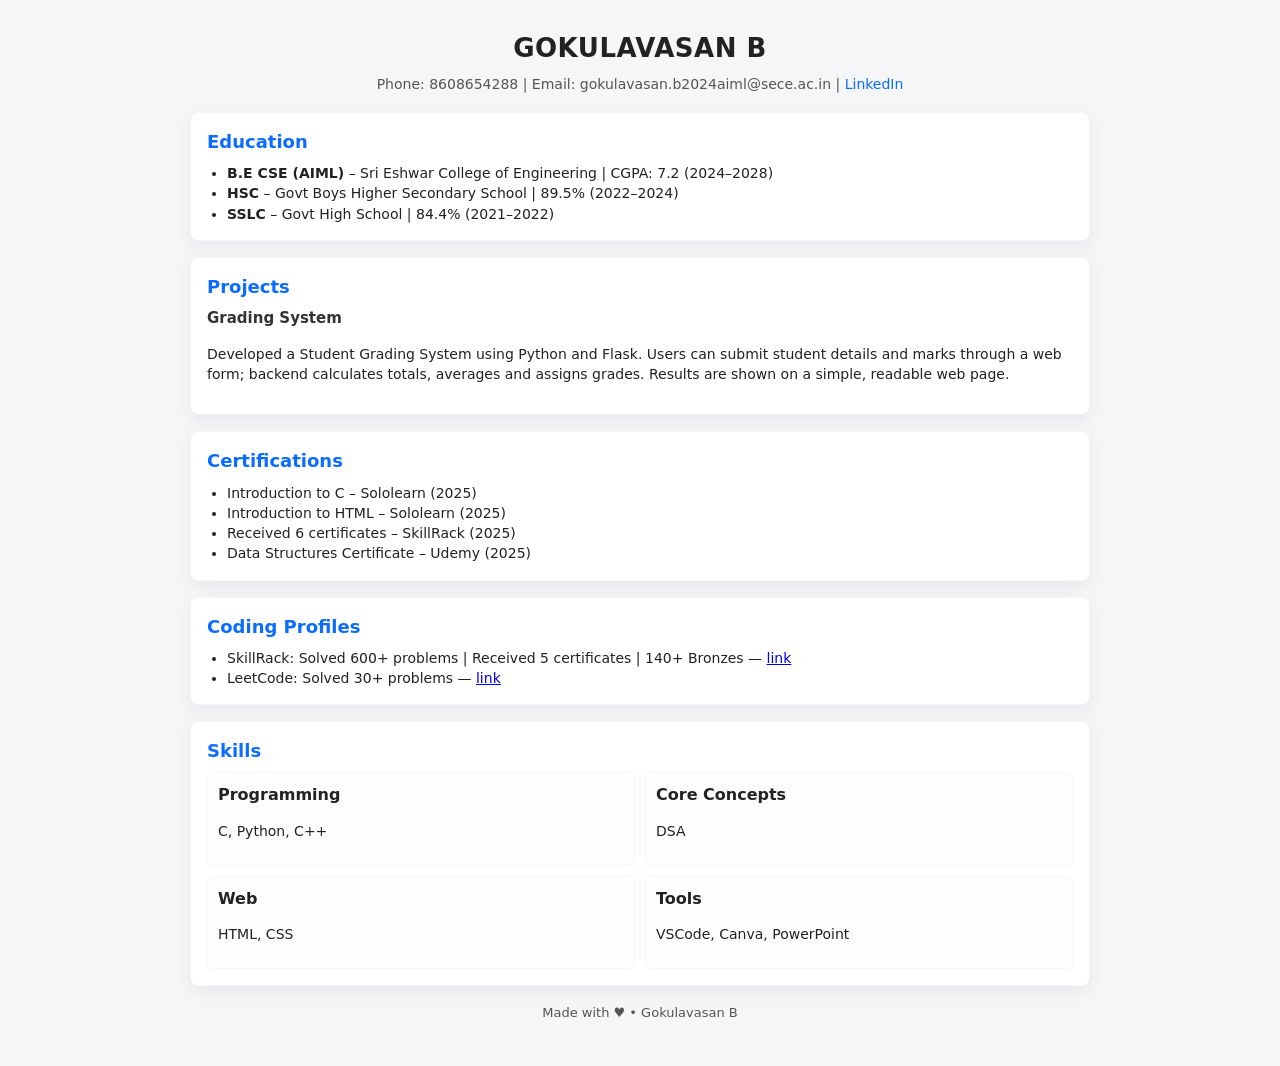
<file: DAY 1-PORTFOLIO/index.html>
<!DOCTYPE html>
<html lang="en">
<head>
  <meta charset="utf-8" />
  <meta name="viewport" content="width=device-width,initial-scale=1" />
  <title>Gokulavasan B — Portfolio Resume</title>
  <link rel="stylesheet" href="style.css">
</head>
<body>

<div class="page">

  <header class="hero">
    <div>
      <h1>GOKULAVASAN B</h1>
      <p class="meta">Phone: 8608654288 | Email: gokulavasan.b2024aiml@sece.ac.in | <a href="#">LinkedIn</a></p>
    </div>
  </header>

  <main class="content">

    <section class="card">
      <h2>Education</h2>
      <ul>
        <li><strong>B.E CSE (AIML)</strong> – Sri Eshwar College of Engineering | CGPA: 7.2 (2024–2028)</li>
        <li><strong>HSC</strong> – Govt Boys Higher Secondary School | 89.5% (2022–2024)</li>
        <li><strong>SSLC</strong> – Govt High School | 84.4% (2021–2022)</li>
      </ul>
    </section>

    <section class="card">
      <h2>Projects</h2>
      <h3>Grading System</h3>
      <p>
        Developed a Student Grading System using Python and Flask. Users can submit student details and marks
        through a web form; backend calculates totals, averages and assigns grades. Results are shown on a simple,
        readable web page.
      </p>
    </section>

    <section class="card">
      <h2>Certifications</h2>
      <ul>
        <li>Introduction to C – Sololearn (2025)</li>
        <li>Introduction to HTML – Sololearn (2025)</li>
        <li>Received 6 certificates – SkillRack (2025)</li>
        <li>Data Structures Certificate – Udemy (2025)</li>
      </ul>
    </section>

    <section class="card">
      <h2>Coding Profiles</h2>
      <ul>
        <li>SkillRack: Solved 600+ problems | Received 5 certificates | 140+ Bronzes — <a href="#">link</a></li>
        <li>LeetCode: Solved 30+ problems — <a href="#">link</a></li>
      </ul>
    </section>

    <section class="card">
      <h2>Skills</h2>
      <div class="skills-grid">
        <div class="skill-block">
          <strong>Programming</strong>
          <p>C, Python, C++</p>
        </div>
        <div class="skill-block">
          <strong>Core Concepts</strong>
          <p>DSA</p>
        </div>
        <div class="skill-block">
          <strong>Web</strong>
          <p>HTML, CSS</p>
        </div>
        <div class="skill-block">
          <strong>Tools</strong>
          <p>VSCode, Canva, PowerPoint</p>
        </div>
      </div>
    </section>

  </main>

  <footer class="footer">
    <p>Made with ♥ • Gokulavasan B</p>
  </footer>
</div>

</body>
</html>
</file>
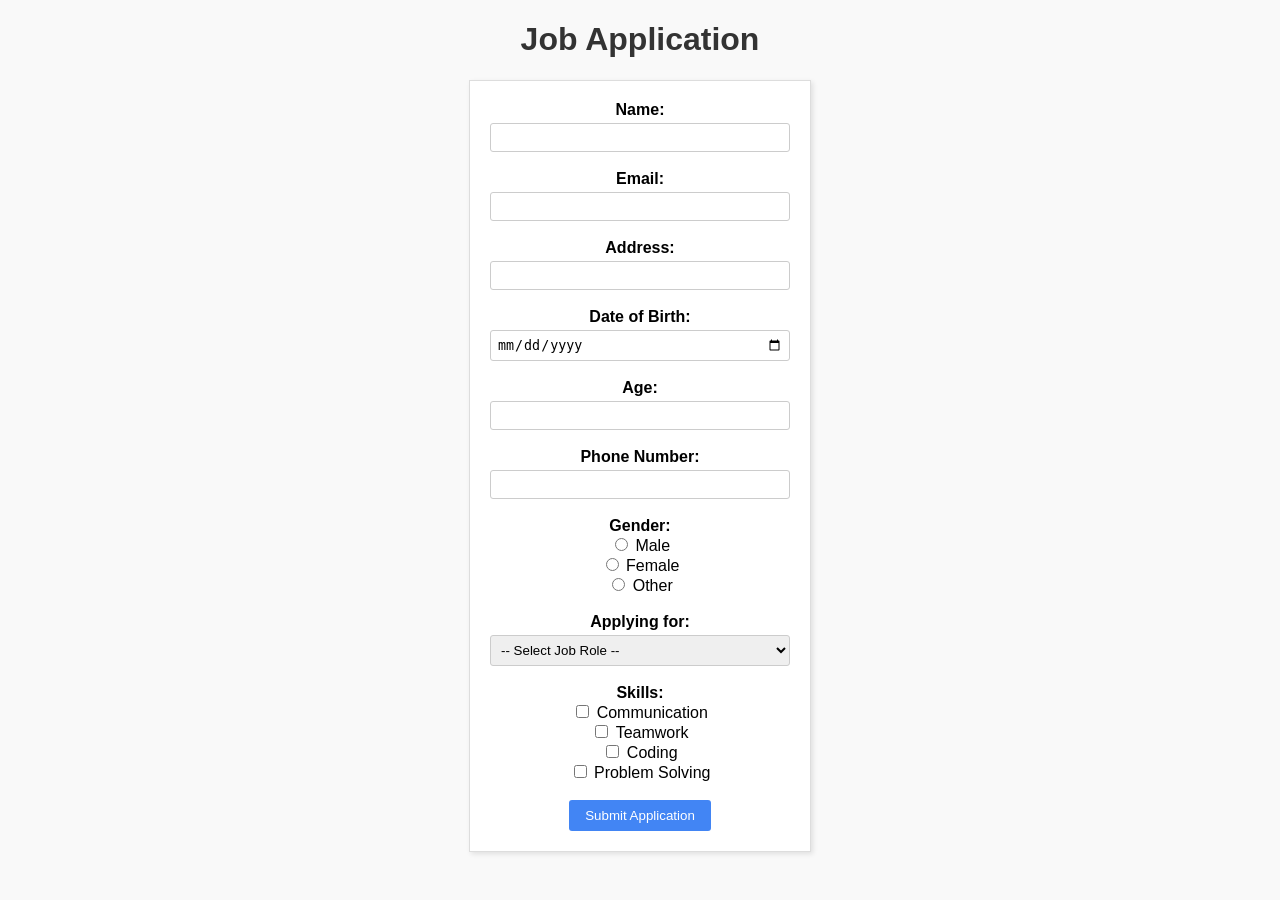
<file: DAY 2-JOB FORM/index.html>
<!DOCTYPE html>
<html>
<head>
    <title>Job Application Form</title>
</head>

<body>

    <center>
    <h1>Job Application</h1>
    <style>
    body {
    font-family: Arial, sans-serif;
    background-color: #f9f9f9;
    margin: 20px;
    }

    h1 {
    color: #333;
    }

form {
    background-color: #fff;
    padding: 20px;
    border: 1px solid #ddd;
    width: 300px;
    box-shadow: 2px 2px 5px rgba(0,0,0,0.1);
}

label {
    font-weight: bold;
}

input[type="text"], 
input[type="email"], 
input[type="date"], 
input[type="number"], 
input[type="tel"], 
select {
    width: 100%;
    padding: 6px;
    margin-top: 4px;
    border: 1px solid #ccc;
    border-radius: 3px;
    box-sizing: border-box;
}

button {
    padding: 8px 16px;
    background-color: #4285f4;
    color: white;
    border: none;
    border-radius: 3px;
    cursor: pointer;
}

button:hover {
    background-color: #357ae8;
}

    </style>

    <form>

        <label>Name:</label><br>
        <input type="text" name="name" required>
        <br><br>

        <label>Email:</label><br>
        <input type="email" name="email" required>
        <br><br>

        <label>Address:</label><br>
        <input type="text" name="address" required>
        <br><br>

        <label>Date of Birth:</label><br>
        <input type="date" name="dob" required>
        <br><br>

        <label>Age:</label><br>
        <input type="number" name="age" max="100" required>
        <br><br>

        <label>Phone Number:</label><br>
        <input type="tel" name="phone" maxlength="10" required>
        <br><br>

        <label>Gender:</label><br>
        <input type="radio" name="gender" value="Male"> Male <br>
        <input type="radio" name="gender" value="Female"> Female <br>
        <input type="radio" name="gender" value="Other"> Other <br><br>

        <label>Applying for:</label><br>
        <select name="jobrole" required>
            <option value="">-- Select Job Role --</option>
            <option>Developer</option>
            <option>Designer</option>
            <option>Accountant</option>
            <option>Manager</option>
            <option>HR Assistant</option>
        </select>
        <br><br>

        <label>Skills:</label><br>
        <input type="checkbox" name="skill" value="Communication"> Communication <br>
        <input type="checkbox" name="skill" value="Teamwork"> Teamwork <br>
        <input type="checkbox" name="skill" value="Coding"> Coding <br>
        <input type="checkbox" name="skill" value="Problem Solving"> Problem Solving <br><br>

        <button type="submit">Submit Application</button>

    </form>
    </center>


</body>
</html>
</file>
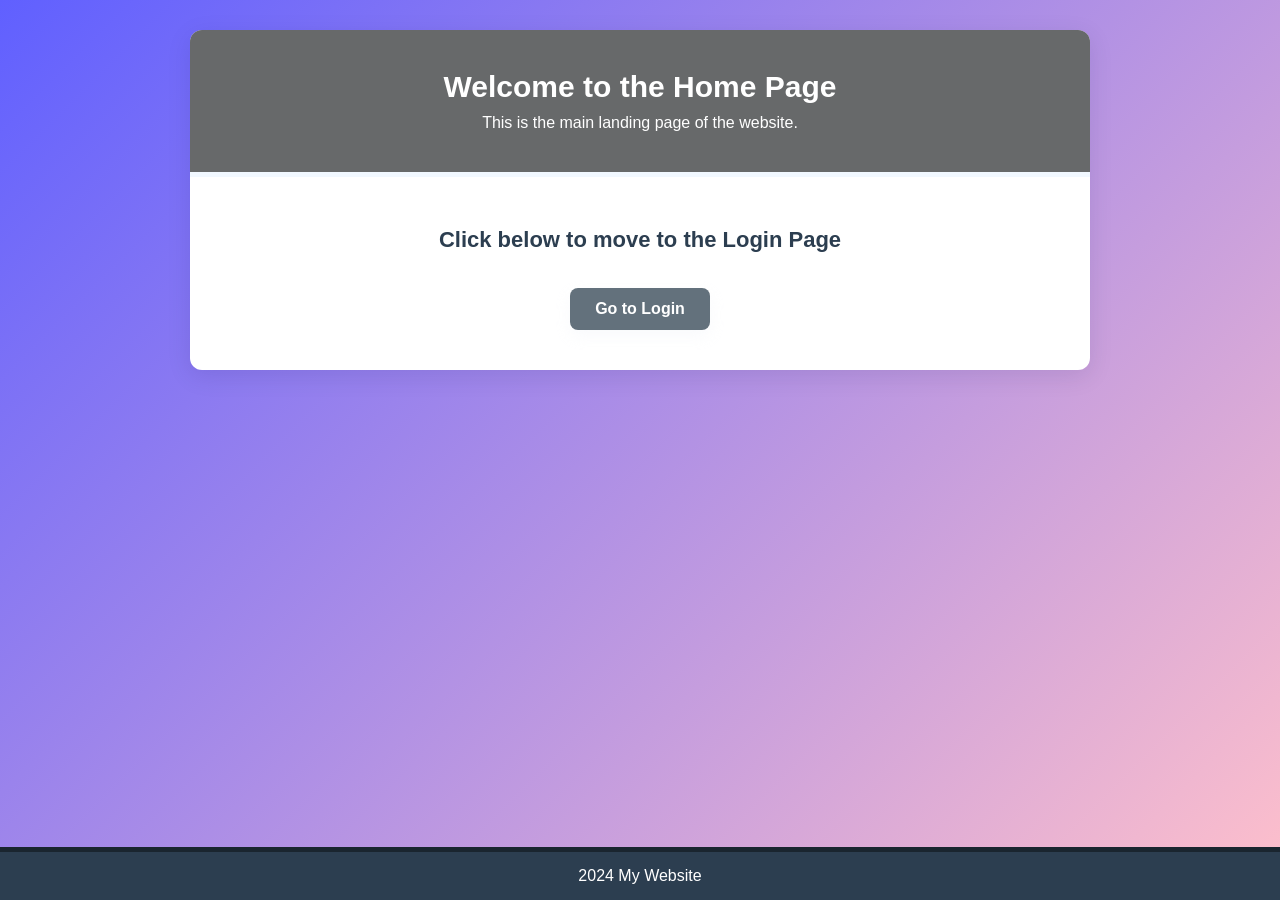
<file: DAY 2-LOGIN FORM/index.html>
<!DOCTYPE html>
<html lang="en">
<head>
    <meta charset="UTF-8">
    <meta name="viewport" content="width=device-width, initial-scale=1.0">
    <title>Home | My Website</title>
    <link rel="stylesheet" href="style.css">
</head>
<body class="home-body">
    <div class="container">
        <header class="header">
            <h1 class="title">Welcome to the Home Page</h1>
            <p class="subtitle">This is the main landing page of the website.</p>
        </header>

        <main class="main-content">
            <h2 class="section-title">Click below to move to the Login Page</h2>
            <a href="login.html" class="home-login-btn">Go to Login</a>
        </main>
    </div>

    <footer class="footer">
        <p> 2024 My Website</p>
    </footer>
</body>
</html>
</file>
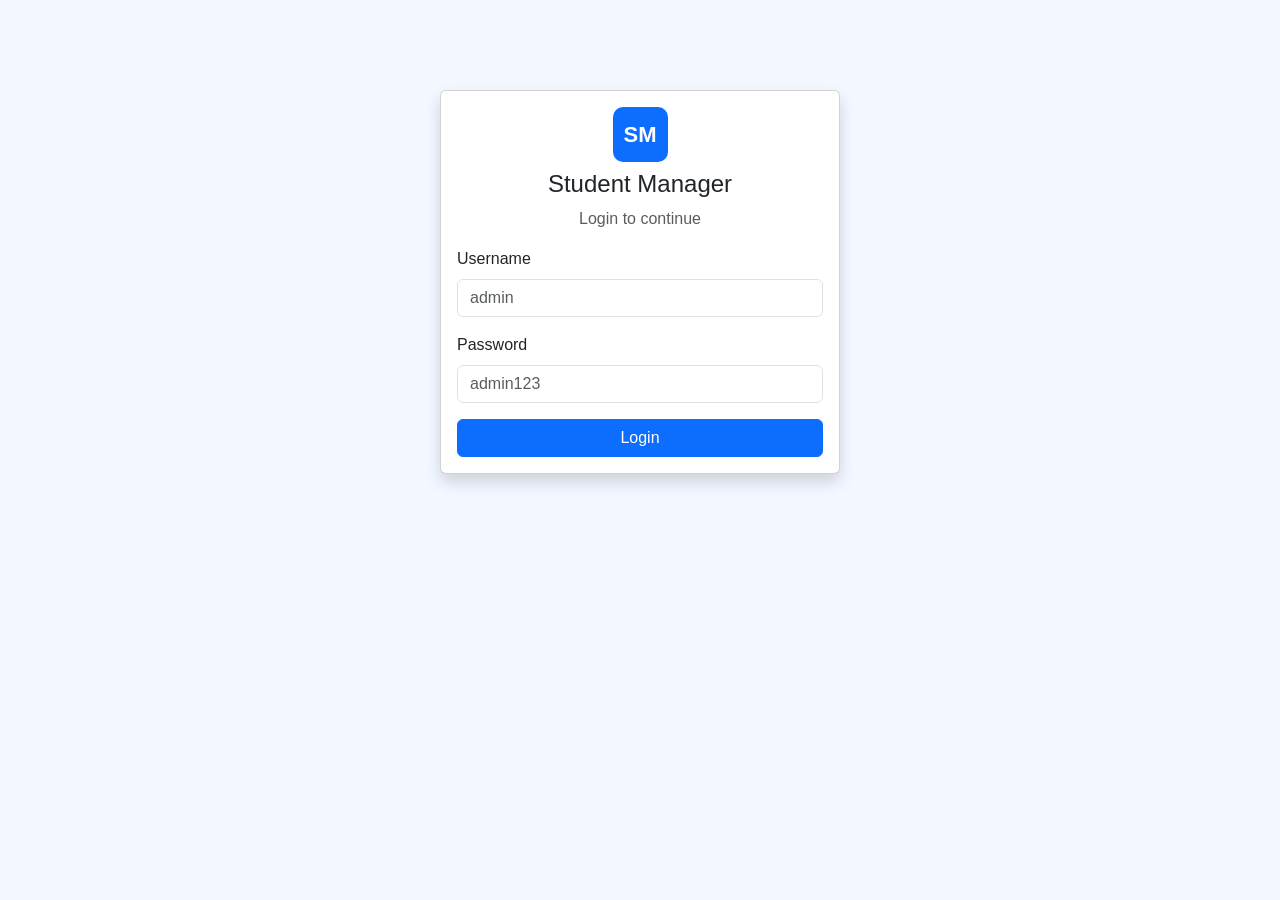
<file: DAY 3-BOOTSTRAP WEB/index.html>
<!DOCTYPE html>
<html lang="en">
<head>
    <meta charset="UTF-8">
    <meta name="viewport" content="width=device-width, initial-scale=1.0">
    <title>Student Manager - Login</title>

    <!-- Bootstrap CSS -->
    <link href="https://cdn.jsdelivr.net/npm/bootstrap@5.3.2/dist/css/bootstrap.min.css" rel="stylesheet">

    <style>
        body {
            background: #f3f7ff;
            font-family: Arial, sans-serif;
        }
        .login-box {
            max-width: 400px;
            margin: 90px auto;
        }
        .logo {
            width: 55px;
            height: 55px;
            border-radius: 10px;
            background: #0d6efd;
            color: white;
            display: grid;
            place-items: center;
            font-weight: 700;
            font-size: 22px;
        }
    </style>
</head>
<body>

    <div class="login-box">
        <div class="card shadow">
            <div class="card-body">

                <div class="text-center mb-3">
                    <div class="logo mx-auto">SM</div>
                    <h4 class="mt-2">Student Manager</h4>
                    <p class="text-muted">Login to continue</p>
                </div>

                <form id="loginForm">
                    <div class="mb-3">
                        <label class="form-label">Username</label>
                        <input id="username" type="text" class="form-control" placeholder="admin" required>
                    </div>

                    <div class="mb-3">
                        <label class="form-label">Password</label>
                        <input id="password" type="password" class="form-control" placeholder="admin123" required>
                    </div>

                    <div id="errorMsg" class="text-danger mb-2" style="display:none;">
                        Invalid credentials — Try <b>admin / admin123</b>.
                    </div>

                    <button class="btn btn-primary w-100">Login</button>
                </form>

            </div>
        </div>
    </div>

    <script>
        document.getElementById("loginForm").addEventListener("submit", function (e) {
            e.preventDefault();

            let user = document.getElementById("username").value.trim();
            let pass = document.getElementById("password").value.trim();

            if (user === "gokul" && pass === "gokul123") {
                window.location.href = "dashboard.html"; // redirect to dashboard
            } else {
                document.getElementById("errorMsg").style.display = "block";
            }
        });
    </script>

</body>
</html>
</file>
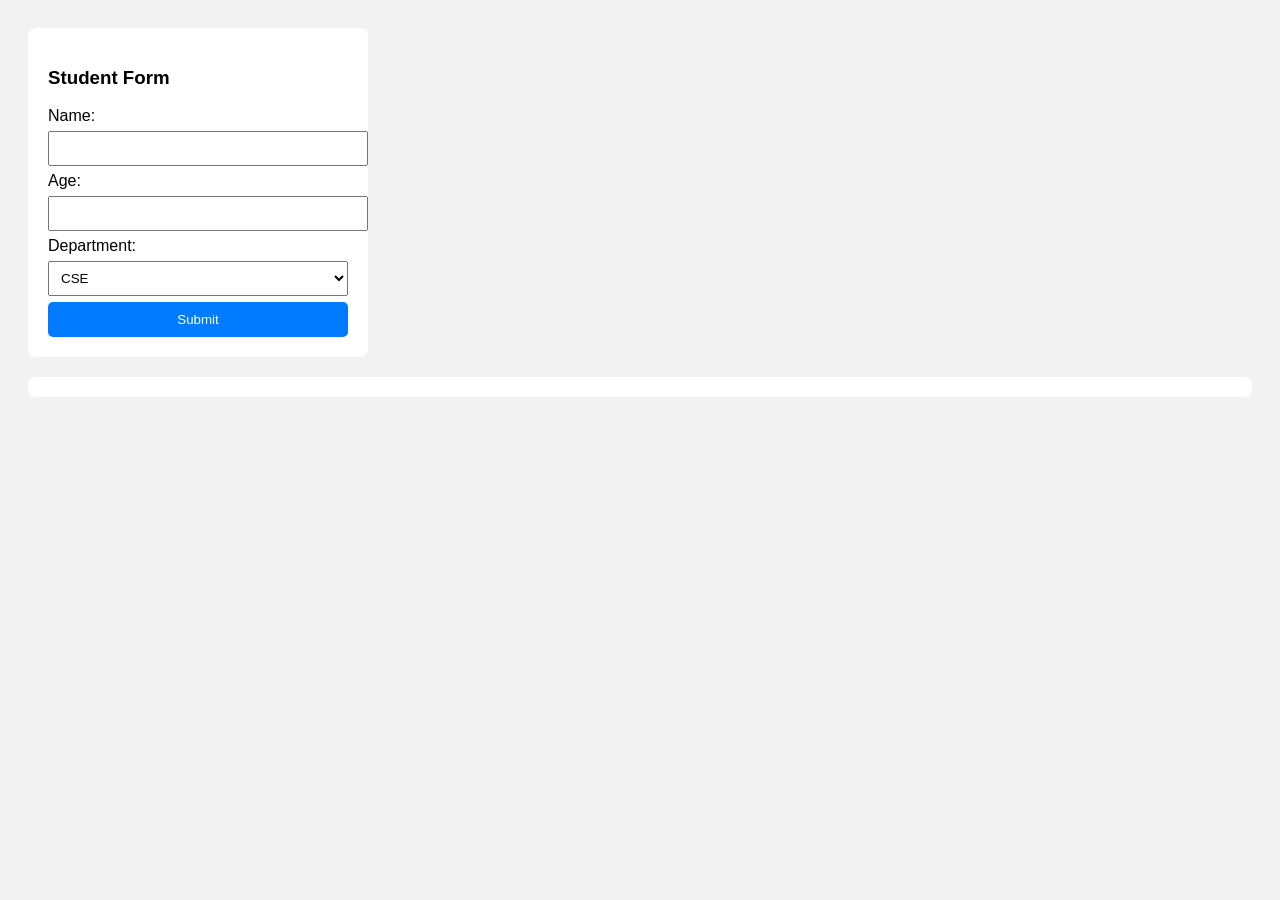
<file: DAY 4-OBJECT TASK/index.html>
<!DOCTYPE html>
<html>
<head>
    <title>Simple Form in JavaScript</title>
    <style>
        body { font-family: Arial; background:#f2f2f2; padding:20px; }
        .form-box { background:white; padding:20px; width:300px; border-radius:8px; }
        input, select { width:100%; padding:8px; margin:6px 0; }
        button { width:100%; padding:10px; background:#007bff; color:#fff; border:none; border-radius:5px; }
        #result { margin-top:20px; padding:10px; background:white; border-radius:8px; }
    </style>
</head>
<body>

<div class="form-box">
    <h3>Student Form</h3>

    <label>Name:</label>
    <input type="text" id="name">

    <label>Age:</label>
    <input type="number" id="age">

    <label>Department:</label>
    <select id="dept">
        <option value="CSE">CSE</option>
        <option value="ECE">ECE</option>
        <option value="IT">IT</option>
    </select>

    <button onclick="submitForm()">Submit</button>
</div>

<div id="result"></div>

<script>
function submitForm() {
    let name = document.getElementById("name").value;
    let age = document.getElementById("age").value;
    let dept = document.getElementById("dept").value;

    if (name === "" || age === "") {
        alert("Please fill all fields");
        return;
    }

    document.getElementById("result").innerHTML =
        "<h4>Student Details</h4>" +
        "<p><strong>Name:</strong> " + name + "</p>" +
        "<p><strong>Age:</strong> " + age + "</p>" +
        "<p><strong>Department:</strong> " + dept + "</p>";
}
</script>

</body>
</html>
</file>
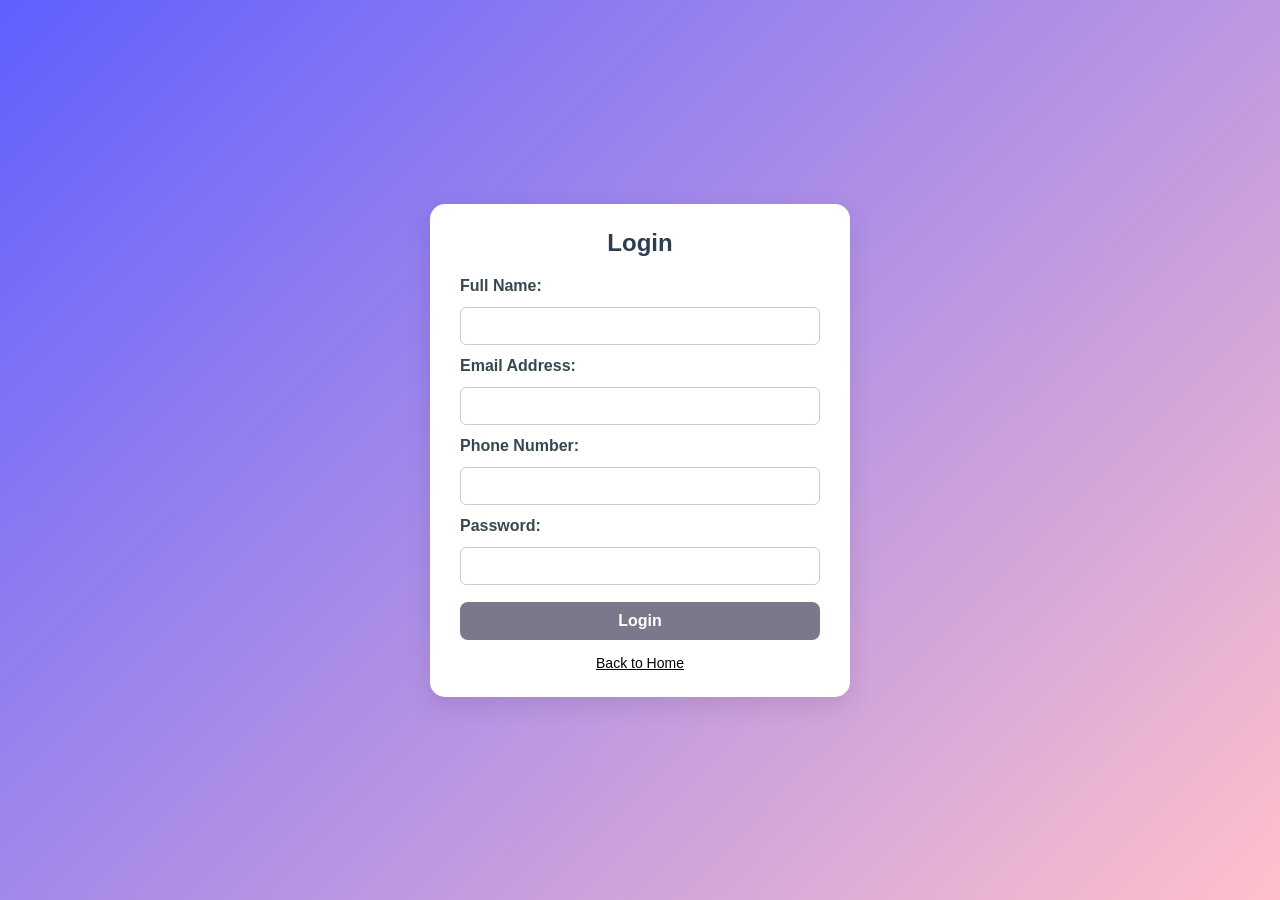
<file: DAY 2-LOGIN FORM/login.html>
<!DOCTYPE html>
<html lang="en">
<head>
    <meta charset="UTF-8">
    <meta name="viewport" content="width=device-width, initial-scale=1.0">
    <title>Login | My Website</title>
    <link rel="stylesheet" href="style.css">
</head>
<body class="login-body">
    <div class="card">
        <div class="form">
            <h2>Login</h2>

            <form action="" class="field">

                <label for="name">Full Name:</label>
                <input type="text" id="name" name="name" required>

                <label for="email">Email Address:</label>
                <input type="email" id="email" name="email" required>

                <label for="phone">Phone Number:</label>
                <input type="tel" id="phone" name="phone" required>

                <!-- ✅ Added Password Field -->
                <label for="password">Password:</label>
                <input type="password" id="password" name="password" required>

                <input type="submit" value="Login">
            </form>

            <a href="index.html" class="back-home-link">Back to Home</a>
        </div>
    </div>
</body>
</html>
</file>
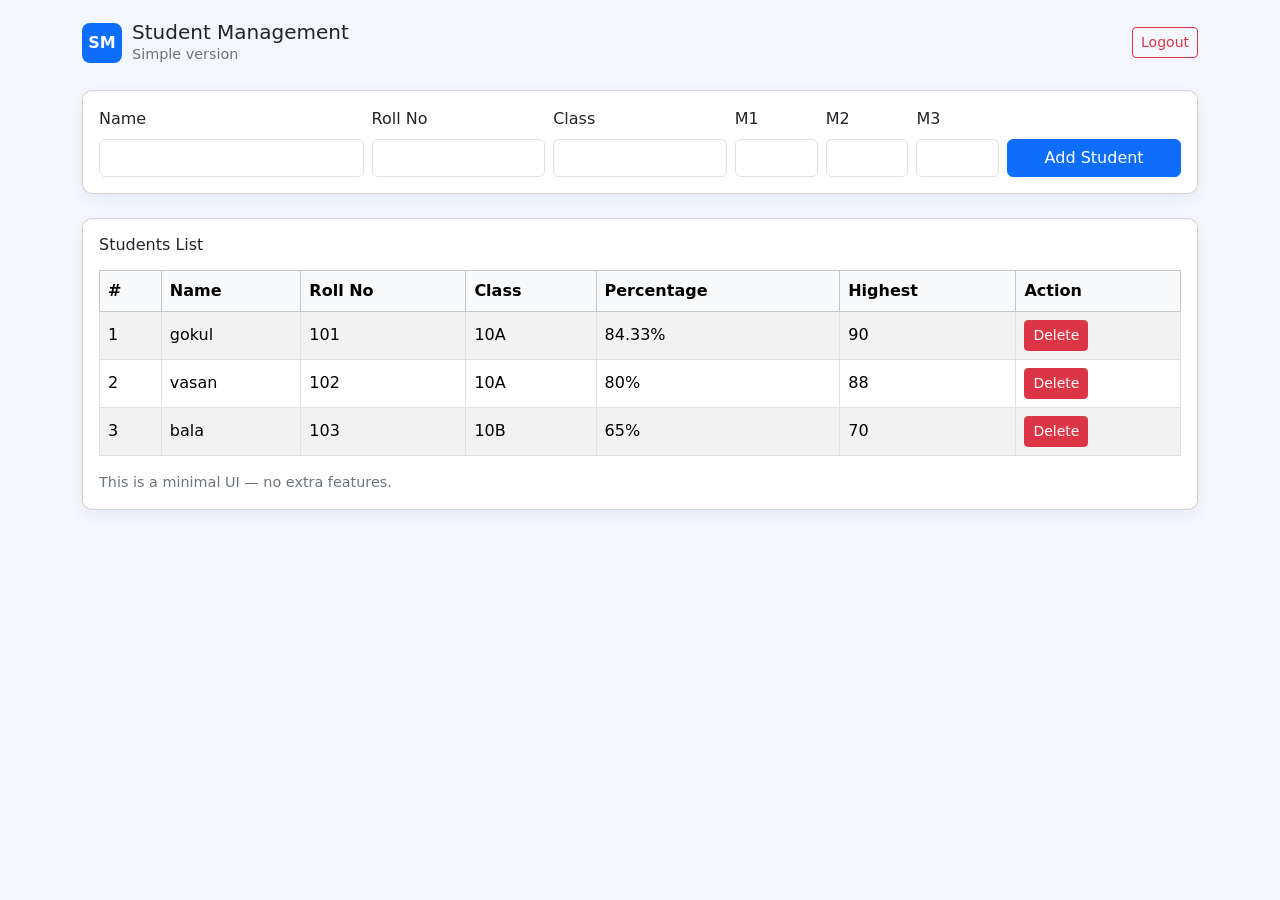
<file: DAY 3-BOOTSTRAP WEB/dashboard.html>
<!doctype html>
<html lang="en">
<head>
  <meta charset="utf-8" />
  <meta name="viewport" content="width=device-width,initial-scale=1" />
  <title>Student Manager - Simple</title>
  <link href="https://cdn.jsdelivr.net/npm/bootstrap@5.3.2/dist/css/bootstrap.min.css" rel="stylesheet">
  <style>
    body { background: #f4f7ff; font-family: system-ui, Arial, sans-serif; padding-top: 20px; }
    .card { border-radius: 10px; box-shadow: 0 6px 18px rgba(20,40,80,0.06); }
    .logo { width:40px;height:40px;background:#0d6efd;color:#fff;border-radius:8px;display:inline-grid;place-items:center;font-weight:700;margin-right:10px; }
    .small-muted { color:#6c757d; font-size:0.9rem; }
    table td, table th { vertical-align: middle; }
  </style>
</head>
<body>

<div class="container">
  <nav class="d-flex justify-content-between align-items-center mb-4">
    <div class="d-flex align-items-center">
      <div class="logo">SM</div>
      <div>
        <h5 class="mb-0">Student Management</h5>
        <div class="small-muted">Simple version</div>
      </div>
    </div>
    <button class="btn btn-outline-danger btn-sm" onclick="logout()">Logout</button>
  </nav>

  <div class="card p-3 mb-4">
    <form id="addForm" class="row g-2 align-items-end" onsubmit="addStudent(event)">
      <div class="col-sm-3">
        <label class="form-label">Name</label>
        <input id="name" class="form-control" required />
      </div>
      <div class="col-sm-2">
        <label class="form-label">Roll No</label>
        <input id="roll" class="form-control" required />
      </div>
      <div class="col-sm-2">
        <label class="form-label">Class</label>
        <input id="className" class="form-control" required />
      </div>
      <div class="col-sm-1">
        <label class="form-label">M1</label>
        <input id="m1" type="number" min="0" max="100" class="form-control" required />
      </div>
      <div class="col-sm-1">
        <label class="form-label">M2</label>
        <input id="m2" type="number" min="0" max="100" class="form-control" required />
      </div>
      <div class="col-sm-1">
        <label class="form-label">M3</label>
        <input id="m3" type="number" min="0" max="100" class="form-control" required />
      </div>
      <div class="col-sm-2">
        <button class="btn btn-primary w-100">Add Student</button>
      </div>
    </form>
  </div>

  <div class="card p-3">
    <h6 class="mb-3">Students List</h6>
    <div class="table-responsive">
      <table class="table table-bordered table-striped" id="studentsTable">
        <thead class="table-light">
          <tr>
            <th>#</th><th>Name</th><th>Roll No</th><th>Class</th><th>Percentage</th><th>Highest</th><th>Action</th>
          </tr>
        </thead>
        <tbody></tbody>
      </table>
    </div>
    <div class="small-muted">This is a minimal UI — no extra features.</div>
  </div>

</div>

<script>
  // Simple in-memory data (keeps while page is open)
  const students = [
    { name: 'gokul', roll: '101', className: '10A', marks: [85,90,78] },
    { name: 'vasan', roll: '102', className: '10A', marks: [72,88,80] },
    { name: 'bala', roll: '103', className: '10B', marks: [65,70,60] }
  ];

  function calcPercentage(marks) {
    const total = marks.reduce((a,b)=>a+b,0);
    return +(total / marks.length).toFixed(2);
  }
  function highestMark(marks) { return Math.max(...marks); }

  function render() {
    const tbody = document.querySelector('#studentsTable tbody');
    tbody.innerHTML = '';
    students.forEach((s, i) => {
      const tr = document.createElement('tr');
      tr.innerHTML = `
        <td>${i+1}</td>
        <td>${escapeHtml(s.name)}</td>
        <td>${escapeHtml(s.roll)}</td>
        <td>${escapeHtml(s.className)}</td>
        <td>${calcPercentage(s.marks)}%</td>
        <td>${highestMark(s.marks)}</td>
        <td><button class="btn btn-sm btn-danger" onclick="removeStudent(${i})">Delete</button></td>
      `;
      tbody.appendChild(tr);
    });
  }

  function addStudent(e) {
    e.preventDefault();
    const name = document.getElementById('name').value.trim();
    const roll = document.getElementById('roll').value.trim();
    const className = document.getElementById('className').value.trim();
    const m1 = Number(document.getElementById('m1').value);
    const m2 = Number(document.getElementById('m2').value);
    const m3 = Number(document.getElementById('m3').value);
    students.push({ name, roll, className, marks: [m1,m2,m3] });
    document.getElementById('addForm').reset();
    render();
  }

  function removeStudent(i) {
    if (!confirm('Delete this student?')) return;
    students.splice(i,1);
    render();
  }

  function escapeHtml(s) {
    return String(s).replace(/&/g,'&amp;').replace(/</g,'&lt;').replace(/>/g,'&gt;');
  }

  function logout() { window.location.href = 'index.html'; }

  // initial render
  render();
</script>

</body>
</html>
</file>
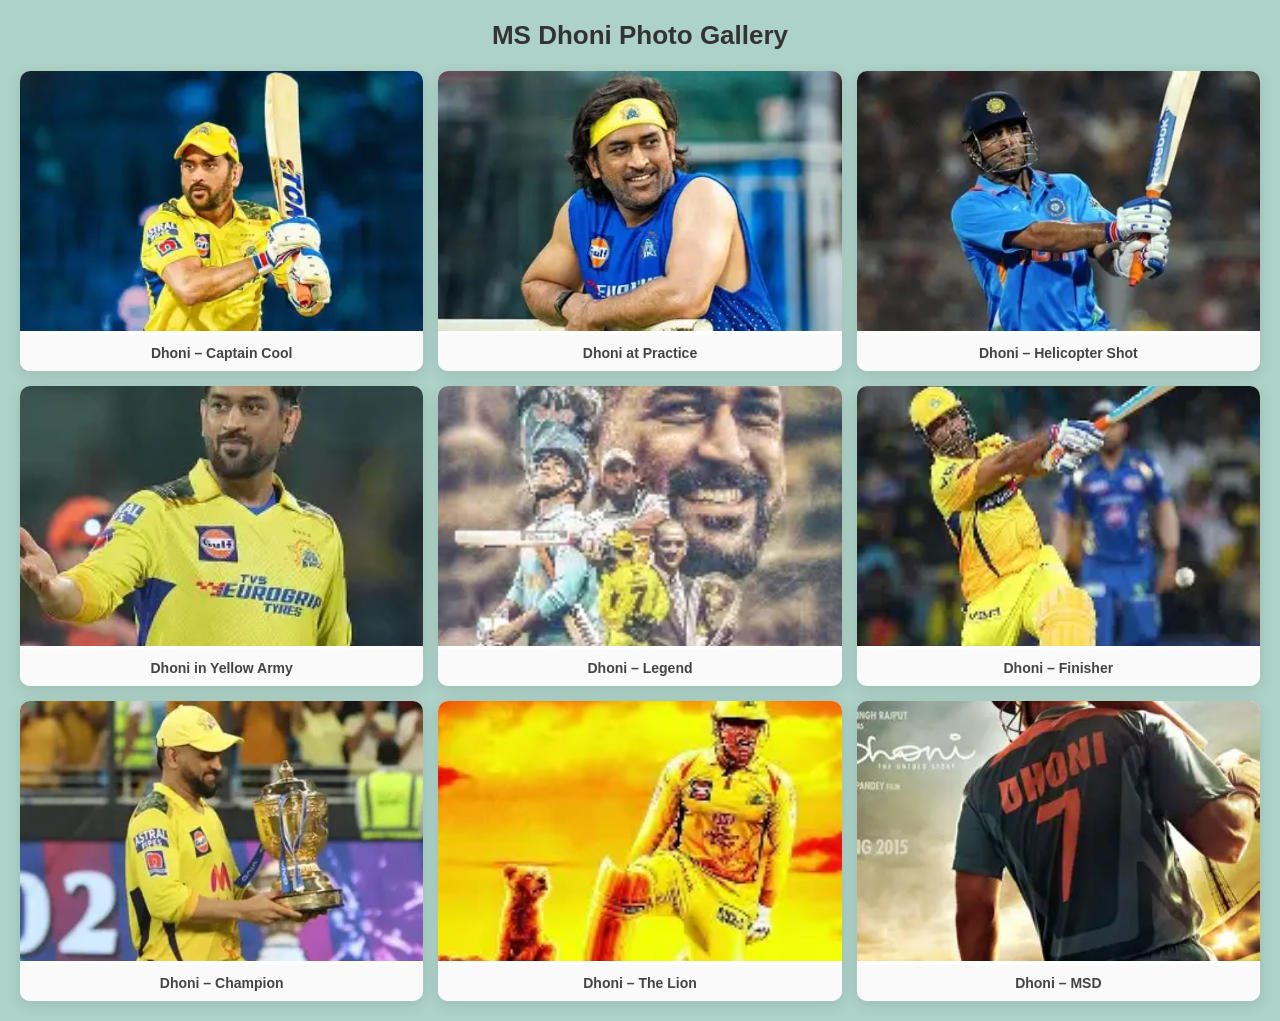
<file: DAY 3-GALLERY/gallery.html>
<!DOCTYPE html>
<html lang="en">
<head>
    <meta charset="UTF-8">
    <meta name="viewport" content="width=device-width, initial-scale=1.0">
    <title>Dhoni Gallery</title>
    <link rel="stylesheet" href="gallery.css">
</head>
<body>

<h1 class="title">MS Dhoni Photo Gallery</h1>

<div class="gallery">

    <div class="card">
        <img src="image.png" alt="MS Dhoni 1">
        <p class="caption">Dhoni – Captain Cool</p>
    </div>

    <div class="card">
        <img src="image copy.png" alt="MS Dhoni 2">
        <p class="caption">Dhoni at Practice</p>
    </div>

    <div class="card">
        <img src="image copy 2.png" alt="MS Dhoni 3">
        <p class="caption">Dhoni – Helicopter Shot</p>
    </div>

    <div class="card">
        <img src="image copy 3.png" alt="MS Dhoni 4">
        <p class="caption">Dhoni in Yellow Army</p>
    </div>

    <div class="card">
        <img src="image copy 4.png" alt="MS Dhoni 5">
        <p class="caption">Dhoni – Legend</p>
    </div>

    <div class="card">
        <img src="image copy 5.png" alt="MS Dhoni 6">
        <p class="caption">Dhoni – Finisher</p>
    </div>

    <div class="card">
        <img src="image copy 6.png" alt="MS Dhoni 6">
        <p class="caption">Dhoni – Champion</p>
    </div>

    <div class="card">
        <img src="image copy 7.png" alt="MS Dhoni 6">
        <p class="caption">Dhoni – The Lion</p>
    </div>

    <div class="card">
        <img src="image copy 8.png" alt="MS Dhoni 6">
        <p class="caption">Dhoni – MSD</p>
    </div>

    


</div>

</body>
</html>
</file>
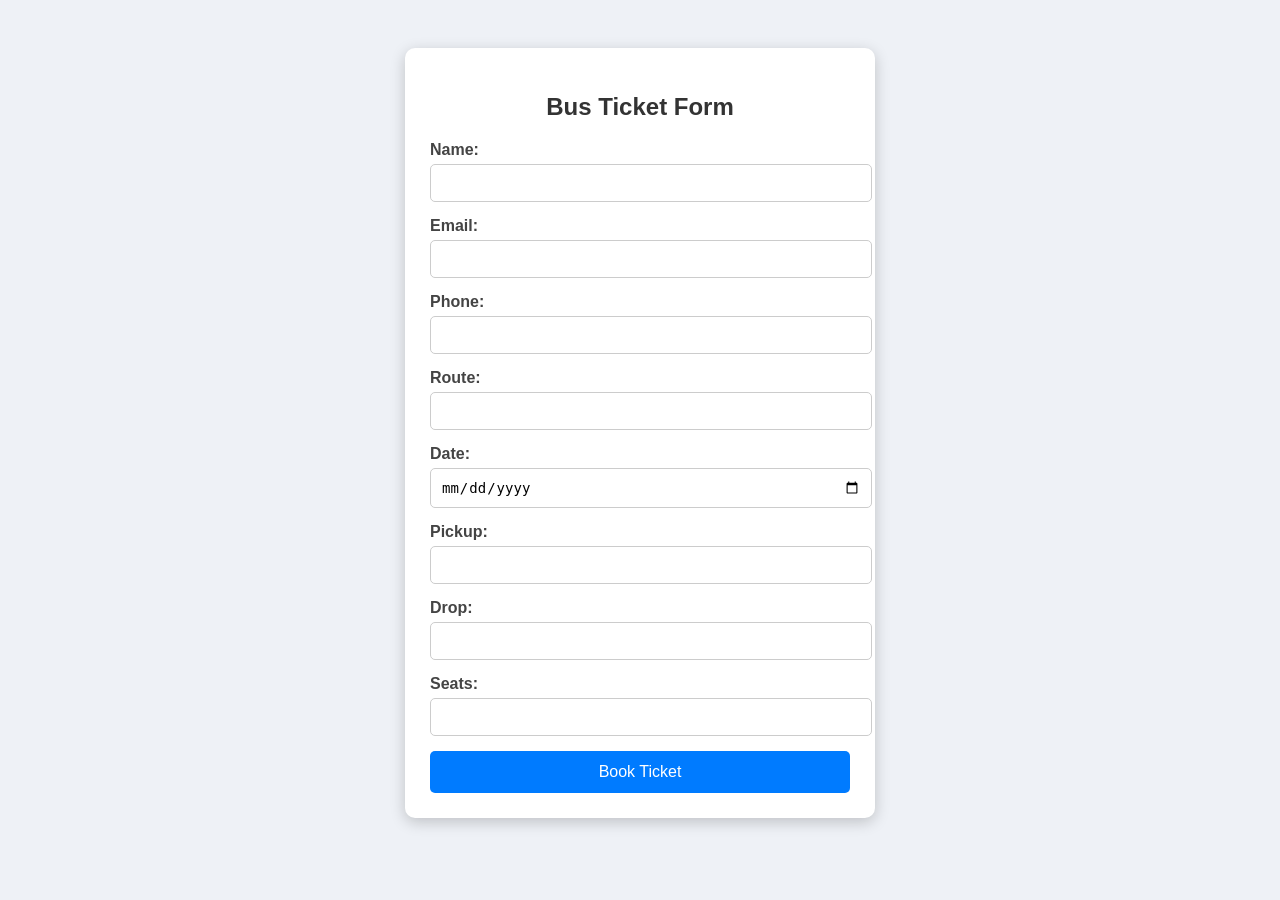
<file: DAY 4-FORMS/bus-ticket.html>
<!DOCTYPE html>
<html>
<head>
<title>Bus Ticket</title>

<style>
    body {
        font-family: Arial, sans-serif;
        background: #eef1f6;
        display: flex;
        justify-content: center;
        padding-top: 40px;
    }

    .form-box {
        background: white;
        width: 420px;
        padding: 25px;
        border-radius: 10px;
        box-shadow: 0px 4px 15px rgba(0,0,0,0.2);
    }

    h2 {
        text-align: center;
        color: #333;
        margin-bottom: 20px;
    }

    label {
        font-weight: bold;
        color: #444;
    }

    input {
        width: 100%;
        padding: 10px;
        margin-top: 5px;
        margin-bottom: 15px;
        border: 1px solid #ccc;
        border-radius: 5px;
        font-size: 14px;
    }

    input:focus {
        border-color: #007bff;
        outline: none;
        box-shadow: 0 0 5px rgba(0,123,255,0.5);
    }

    button {
        width: 100%;
        background: #007bff;
        color: white;
        padding: 12px;
        border: none;
        border-radius: 5px;
        font-size: 16px;
        cursor: pointer;
    }

    button:hover {
        background: #0056b3;
    }
</style>

<script>
function validateBus() {
    let name = document.getElementById("name").value;
    let route = document.getElementById("route").value;
    let date = document.getElementById("date").value;
    let pickup = document.getElementById("pickup").value;
    let drop = document.getElementById("drop").value;
    let seats = document.getElementById("seats").value;
    let email = document.getElementById("email").value;
    let phone = document.getElementById("phone").value;

    if (name.trim() === "") {
        alert("Name required");
        return false;
    }
    if (route.trim() === "") {
        alert("Route required");
        return false;
    }
    if (date === "") {
        alert("Select date");
        return false;
    }
    if (pickup.trim() === "" || drop.trim() === "") {
        alert("Enter pickup and drop");
        return false;
    }
    if (seats < 1 || seats > 6) {
        alert("Seats must be between 1 and 6");
        return false;
    }
    if (!email.includes("@")) {
        alert("Valid email required");
        return false;
    }
    if (!/^\d{10}$/.test(phone)) {
        alert("Enter valid 10-digit phone");
        return false;
    }
}
</script>
</head>

<body>

<div class="form-box">
<h2>Bus Ticket Form</h2>

<form onsubmit="return validateBus()">

<label>Name:</label>
<input type="text" id="name">

<label>Email:</label>
<input type="text" id="email">

<label>Phone:</label>
<input type="text" id="phone">

<label>Route:</label>
<input type="text" id="route">

<label>Date:</label>
<input type="date" id="date">

<label>Pickup:</label>
<input type="text" id="pickup">

<label>Drop:</label>
<input type="text" id="drop">

<label>Seats:</label>
<input type="number" id="seats">

<button type="submit">Book Ticket</button>
</form>

</div>

</body>
</html>
</file>
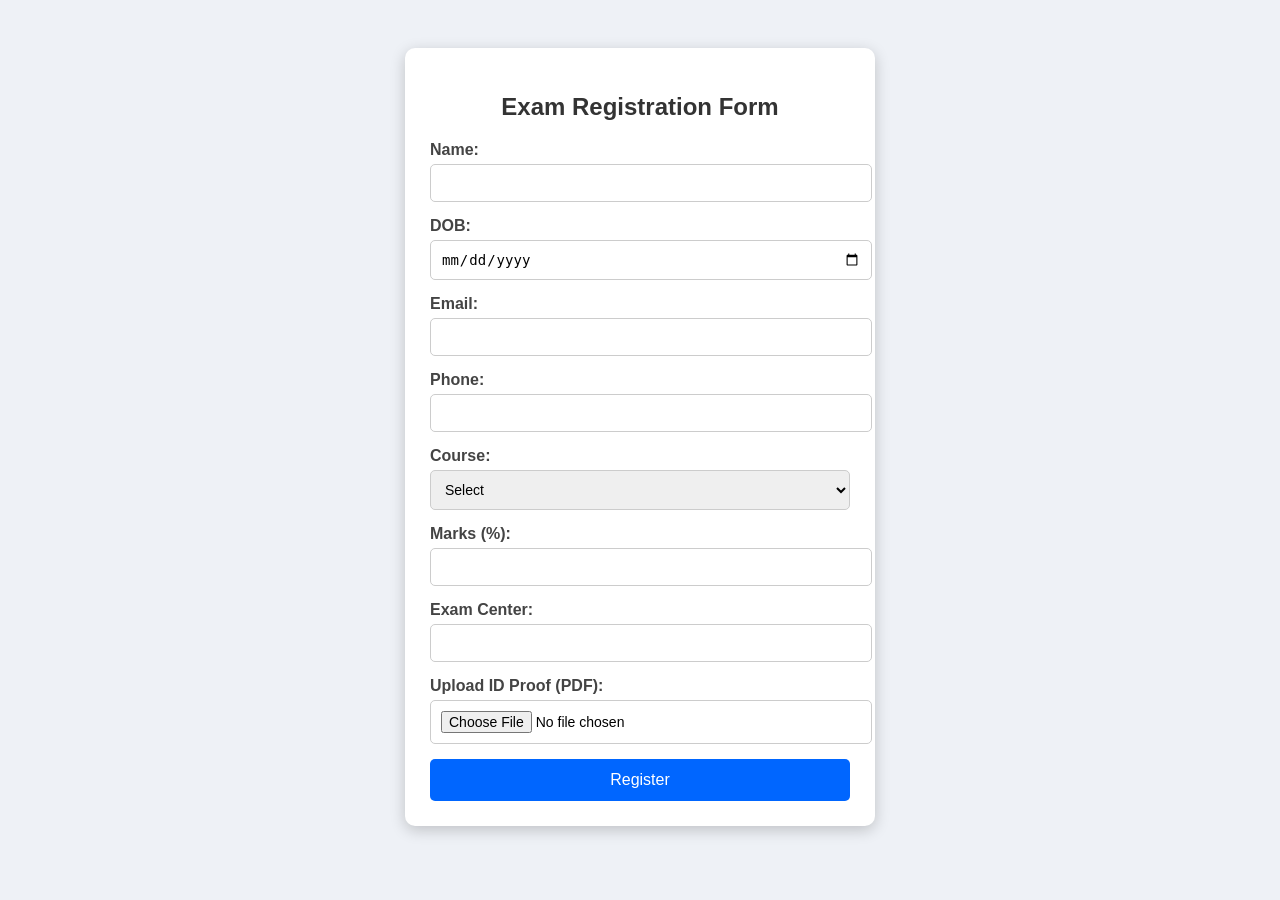
<file: DAY 4-FORMS/exam-reg.html>
<!DOCTYPE html>
<html>
<head>
<title>Exam Registration</title>

<style>
    body {
        font-family: Arial, sans-serif;
        background: #eef1f6;
        display: flex;
        justify-content: center;
        padding-top: 40px;
    }

    .form-box {
        background: #fff;
        width: 420px;
        padding: 25px;
        border-radius: 10px;
        box-shadow: 0px 4px 15px rgba(0,0,0,0.2);
    }

    h2 {
        text-align: center;
        margin-bottom: 20px;
        color: #333;
    }

    label {
        font-weight: bold;
        color: #444;
    }

    input, select {
        width: 100%;
        padding: 10px;
        margin-top: 5px;
        margin-bottom: 15px;
        border: 1px solid #ccc;
        border-radius: 5px;
        font-size: 14px;
    }

    input:focus, select:focus {
        border-color: #0066ff;
        outline: none;
        box-shadow: 0 0 5px rgba(0, 102, 255, 0.5);
    }

    button {
        width: 100%;
        background: #0066ff;
        color: white;
        padding: 12px;
        border: none;
        border-radius: 5px;
        font-size: 16px;
        cursor: pointer;
    }

    button:hover {
        background: #004db3;
    }
</style>

<script>
function validateExam() {
    let name = document.getElementById("name").value;
    let dob = document.getElementById("dob").value;
    let email = document.getElementById("email").value;
    let phone = document.getElementById("phone").value;
    let course = document.getElementById("course").value;
    let marks = document.getElementById("marks").value;
    let center = document.getElementById("center").value;
    let file = document.getElementById("file").value;

    if (name.trim() === "") {
        alert("Name required");
        return false;
    }
    if (dob === "") {
        alert("DOB required");
        return false;
    }
    if (!email.includes("@")) {
        alert("Enter valid email");
        return false;
    }
    if (!/^\d{10}$/.test(phone)) {
        alert("Enter valid 10-digit phone");
        return false;
    }
    if (course === "") {
        alert("Select course");
        return false;
    }
    if (marks < 0 || marks > 100) {
        alert("Marks must be 0–100");
        return false;
    }
    if (center.trim() === "") {
        alert("Exam center required");
        return false;
    }
    if (!file.endsWith(".pdf")) {
        alert("Upload PDF only");
        return false;
    }
}
</script>
</head>

<body>

<div class="form-box">
<h2>Exam Registration Form</h2>

<form onsubmit="return validateExam()">

<label>Name:</label>
<input type="text" id="name">

<label>DOB:</label>
<input type="date" id="dob">

<label>Email:</label>
<input type="text" id="email">

<label>Phone:</label>
<input type="text" id="phone">

<label>Course:</label>
<select id="course">
  <option value="">Select</option>
  <option>BSc</option>
  <option>BCom</option>
  <option>MBA</option>
  <option>MCA</option>
</select>

<label>Marks (%):</label>
<input type="number" id="marks">

<label>Exam Center:</label>
<input type="text" id="center">

<label>Upload ID Proof (PDF):</label>
<input type="file" id="file">

<button type="submit">Register</button>
</form>

</div>

</body>
</html>
</file>
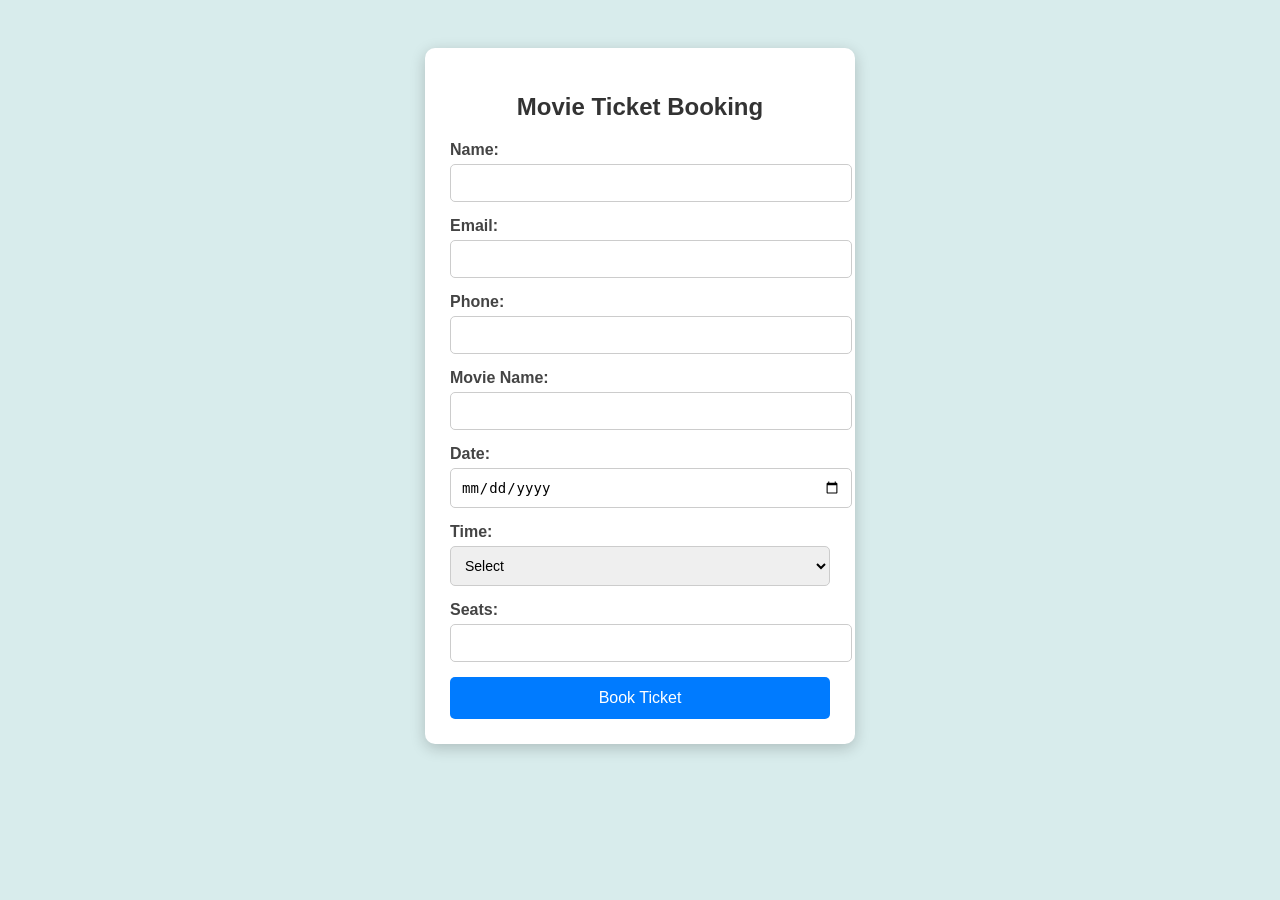
<file: DAY 4-FORMS/movie-ticket.html>
<!DOCTYPE html>
<html>
<head>
<title>Movie Ticket Booking</title>

<style>
    body {
        font-family: Arial, sans-serif;
        background: #d8ecec;
        display: flex;
        justify-content: center;
        padding-top: 40px;
    }

    .form-container {
        background: white;
        padding: 25px;
        width: 380px;
        border-radius: 10px;
        box-shadow: 0px 4px 15px rgba(0,0,0,0.2);
    }

    h2 {
        text-align: center;
        color: #333;
        margin-bottom: 20px;
    }

    label {
        font-weight: bold;
        color: #444;
    }

    input, select {
        width: 100%;
        padding: 10px;
        margin-top: 5px;
        margin-bottom: 15px;
        border: 1px solid #ccc;
        border-radius: 5px;
        font-size: 14px;
    }

    input:focus, select:focus {
        border-color: #007bff;
        outline: none;
        box-shadow: 0 0 5px rgba(0,123,255,0.4);
    }

    button {
        width: 100%;
        background: #007bff;
        color: white;
        padding: 12px;
        border: none;
        border-radius: 5px;
        font-size: 16px;
        cursor: pointer;
    }

    button:hover {
        background: #0056b3;
    }
</style>

<script>
function validateMovie() {
    let name = document.getElementById("name").value;
    let email = document.getElementById("email").value;
    let phone = document.getElementById("phone").value;
    let movie = document.getElementById("movie").value;
    let date = document.getElementById("date").value;
    let time = document.getElementById("time").value;
    let seats = document.getElementById("seats").value;

    if (name.trim() === "") {
        alert("Name is required");
        return false;
    }
    if (!email.includes("@")) {
        alert("Enter valid email");
        return false;
    }
    if (!/^\d{10}$/.test(phone)) {
        alert("Phone must be 10 digits");
        return false;
    }
    if (movie.trim() === "") {
        alert("Movie name required");
        return false;
    }
    if (date === "") {
        alert("Select date");
        return false;
    }
    if (time === "") {
        alert("Select time");
        return false;
    }
    if (seats < 1 || seats > 10) {
        alert("Seats must be between 1 and 10");
        return false;
    }
}
</script>

</head>

<body>

<div class="form-container">
<h2>Movie Ticket Booking</h2>

<form onsubmit="return validateMovie()">
    <label>Name:</label>
    <input type="text" id="name">

    <label>Email:</label>
    <input type="text" id="email">

    <label>Phone:</label>
    <input type="text" id="phone">

    <label>Movie Name:</label>
    <input type="text" id="movie">

    <label>Date:</label>
    <input type="date" id="date">

    <label>Time:</label>
    <select id="time">
        <option value="">Select</option>
        <option>10:00 AM</option>
        <option>1:00 PM</option>
        <option>4:00 PM</option>
        <option>7:00 PM</option>
    </select>

    <label>Seats:</label>
    <input type="number" id="seats">

    <button type="submit">Book Ticket</button>
</form>
</div>

</body>
</html>
</file>
<file: DAY 1-PORTFOLIO/style.css>
:root{
  --bg: #f4f6f8;
  --card: #ffffff;
  --accent: #0b6cff;
  --text: #222;
  --muted: #555;
  --radius: 8px;
  --gap: 16px;
}

*{box-sizing:border-box}
body{
  margin:0;
  font-family: system-ui, -apple-system, "Segoe UI", Roboto, "Helvetica Neue", Arial;
  background: var(--bg);
  color: var(--text);
  line-height:1.45;
  padding: 30px 16px;
}


.page{
  max-width: 900px;
  margin: 0 auto;
}


.hero{
  text-align: center;
  margin-bottom: 18px;
}
.hero h1{
  margin: 0;
  font-size: 26px;
  letter-spacing: 0.5px;
}
.meta{
  margin: 6px 0 0;
  color: var(--muted);
  font-size: 14px;
}
.meta a{ color: var(--accent); text-decoration: none }

.content{
  display: grid;
  grid-template-columns: 1fr;
  gap: var(--gap);
}


.card{
  background: var(--card);
  border-radius: var(--radius);
  padding: 16px;
  box-shadow: 0 6px 18px rgba(12,20,36,0.06);
  border: 1px solid rgba(0,0,0,0.04);
}

.card h2{
  margin:0 0 8px 0;
  font-size: 18px;
  color: var(--accent);
  border-bottom: none;
}


.card h3{
  margin: 8px 0;
  font-size: 15px;
  color: #333;
}
.card p, .card li {
  color: var(--text);
  font-size: 14px;
}

.card ul {
  padding-left: 20px;
  margin: 8px 0 0;
}


.skills-grid{
  display: grid;
  grid-template-columns: repeat(2, 1fr);
  gap: 10px;
  margin-top: 8px;
}
.skill-block{
  background: #fbfdff;
  border-radius: 6px;
  padding: 10px;
  border: 1px solid rgba(0,0,0,0.03);
}
.skill-block strong{display:block; margin-bottom:6px; color:#222}


.footer{
  text-align:center;
  margin-top: 18px;
  color: var(--muted);
  font-size: 13px;
}


@media (max-width:640px){
  .skills-grid{ grid-template-columns: 1fr; }
  .page{ padding: 0 12px; }
}
</file>
<file: DAY 2-LOGIN FORM/style.css>
* {
    box-sizing: border-box;
    margin: 0;
    padding: 0;
    font-family: "Poppins", Arial, sans-serif;
}

.home-body,
.login-body {
    background: linear-gradient(135deg,rgba(0, 0, 255, 0.625), pink);
    min-height: 100vh;
}

.home-body {
    display: flex;
    flex-direction: column;
    justify-content: space-between;
    align-items: center;
}

.container {
    width: 90%;
    max-width: 900px;
    background-color: #ffffff;
    border-radius: 12px;
    box-shadow: 0 6px 25px rgba(4, 11, 72, 0.1);
    overflow: hidden;
    position: relative;
    margin-top: 30px;
    margin-bottom: 80px;
}

.header {
    background-color: rgba(73, 75, 76, 0.832);
    color: white;
    text-align: center;
    padding: 40px 20px;
    border-bottom: 5px solid #f1f8ff;
    position: relative;
}

.title {
    font-size: 30px;
    margin-bottom: 10px;
}

.subtitle {
    font-size: 16px;
}

.main-content {
    text-align: center;
    padding: 50px 20px;
    position: relative;
}

.section-title {
    color: #2c3e50;
    font-size: 22px;
    margin-bottom: 25px;
}

.home-login-btn {
    display: inline-block;
    background-color: #63717c;
    color: white;
    text-decoration: none;
    font-weight: 600;
    padding: 12px 25px;
    border-radius: 8px;
    box-shadow: 0 6px 15px rgba(235, 240, 245, 0.3);
    transition: all 0.3s ease;
    position: relative;
    top: 10px;
}

.home-login-btn:hover {
    background-color: #4d535a;
    box-shadow: 0 8px 20px rgba(143, 152, 161, 0.4);
}

.footer {
    background-color: #2c3e50;
    color: white;
    text-align: center;
    padding: 15px;
    border-top: 5px solid #1a252f;
    position: fixed;
    bottom: 0;
    left: 0;
    width: 100%;
}

.login-body {
    display: flex;
    justify-content: center;
    align-items: center;
}

.card {
    background: #ffffff;
    width: 90%;
    max-width: 420px;
    border-radius: 15px;
    box-shadow: 0 8px 25px rgba(0, 0, 0, 0.1);
    padding: 25px 30px;
    position: relative;
}

.form h2 {
    text-align: center;
    color: #2c3e50;
    margin-bottom: 20px;
}

.field {
    display: flex;
    flex-direction: column;
    gap: 12px;
}

.field label {
    font-weight: 600;
    color: #37474f;
}

/* ✔ Updated: Password field added */
.field input[type="text"],
.field input[type="email"],
.field input[type="tel"],
.field input[type="password"] {
    width: 100%;
    padding: 10px 12px;
    border: 1.5px solid #ccc;
    border-radius: 6px;
    outline: none;
    font-size: 14px;
    transition: 0.3s ease;
    display: block;
    box-sizing: border-box;
}

/* ✔ Updated: Focus effect for password */
.field input[type="text"]:focus,
.field input[type="email"]:focus,
.field input[type="tel"]:focus,
.field input[type="password"]:focus {
    border-color: #470a36;
    box-shadow: 0 0 6px rgba(243, 142, 33, 0.3);
}

input[type="submit"] {
    width: 100%;
    background-color: #7a788b;
    color: white;
    font-size: 16px;
    font-weight: 600;
    padding: 10px;
    border: none;
    border-radius: 8px;
    cursor: pointer;
    transition: 0.3s ease;
    margin-top: 5px;
}

input[type="submit"]:hover {
    background-color: #3f4246;
    box-shadow: 0 4px 10px rgba(25, 118, 210, 0.3);
}

.back-home-link {
    display: inline-block;
    margin-top: 15px;
    font-size: 14px;
    color: #020202;
    font-weight: 500;
    text-align: center;
    width: 100%;
}

.back-home-link:hover {
    text-decoration: underline;
}

@media (max-width: 600px) {
    .title {
        font-size: 24px;
    }
    .section-title {
        font-size: 18px;
    }
    .home-login-btn {
        padding: 10px 20px;
        font-size: 14px;
    }
    .card {
        width: 92%;
        padding: 20px;
    }
}
</file>
<file: DAY 3-GALLERY/gallery.css>
* {
    margin: 0;
    padding: 0;
    box-sizing: border-box;
    font-family: Arial, sans-serif;
}

body {
    background: #298a6e61;
    padding: 20px;
}

.title {
    text-align: center;
    margin-bottom: 20px;
    font-size: 26px;
    color: #333;
}

/* ⭐ Always 3 images per row */
.gallery {
    display: grid;
    grid-template-columns: repeat(3, 1fr);
    gap: 15px;
}

.card {
    background: #ffffff;
    border-radius: 10px;
    overflow: hidden;
    box-shadow: 0 4px 15px rgba(0,0,0,0.1);
    transition: transform 0.3s ease, box-shadow 0.3s ease;
    cursor: pointer;
}

.card:hover {
    transform: translateY(-6px);
    box-shadow: 0 10px 25px rgba(0, 0, 0, 0.718);
}

.card img {
    width: 100%;
    height: 260px;
    object-fit: cover;
    transition: transform 0.4s ease;
}

.card:hover img {
    transform: scale(1.08);
}

.caption {
    text-align: center;
    padding: 10px;
    font-weight: 600;
    background: #fafafa;
    color: #444;
    font-size: 14px;
}
</file>
